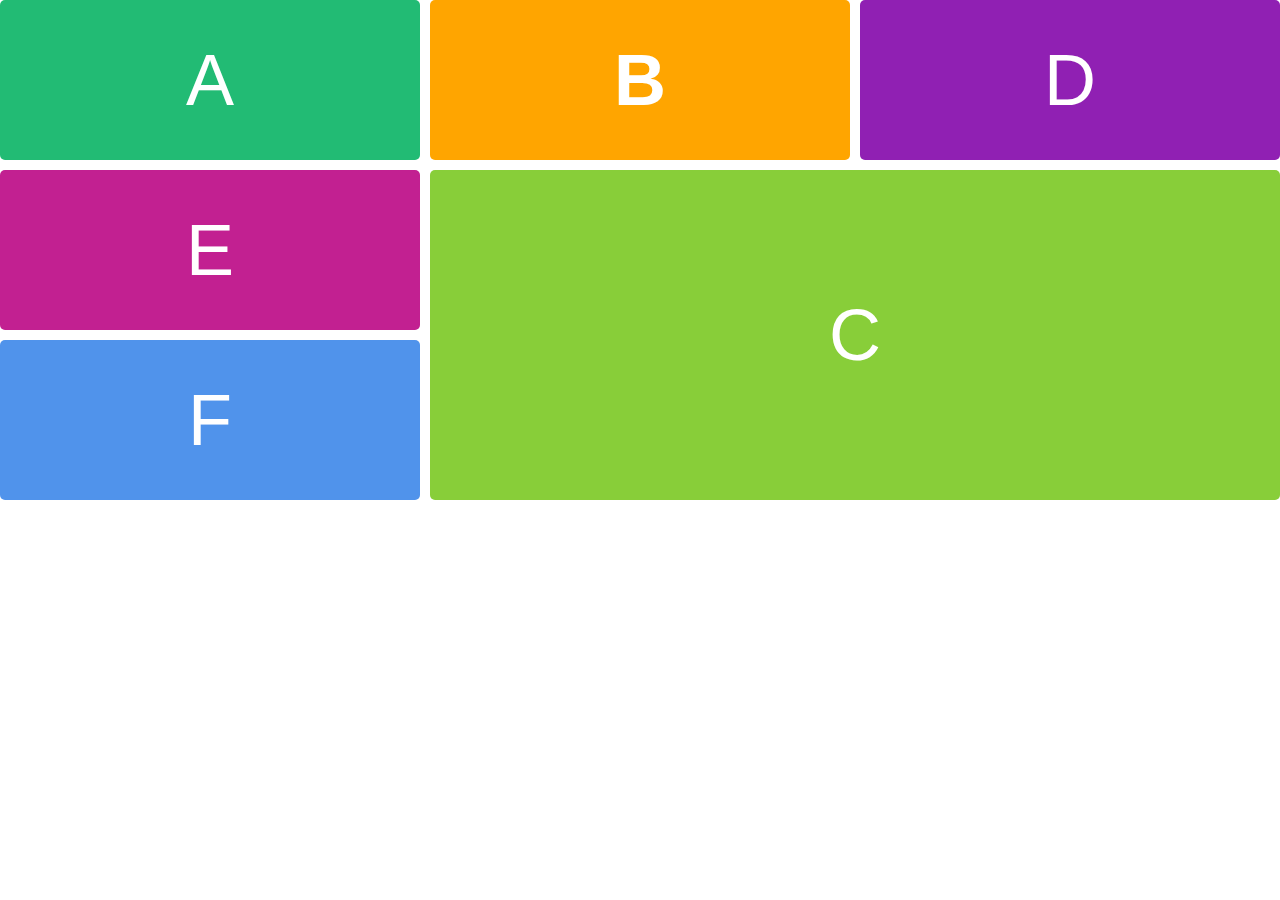
<file: EJERCICIO AREAS/Ejercicio Areas_/index.html>
<!DOCTYPE html>
<html lang="es">
<head>
    <meta charset="UTF-8">
    <meta http-equiv="X-UA-Compatible" content="IE=edge">
    <meta name="viewport" content="width=device-width, initial-scale=1.0">
    <link rel="stylesheet" href="./style.css">
    <title>Document</title>
</head>
<body >
    <A>A</A>
    <B>B</B>
    <C>C</C>
    <D>D</D>
    <E>E</E>
    <F>F</F>
</body>
</html>
</file>
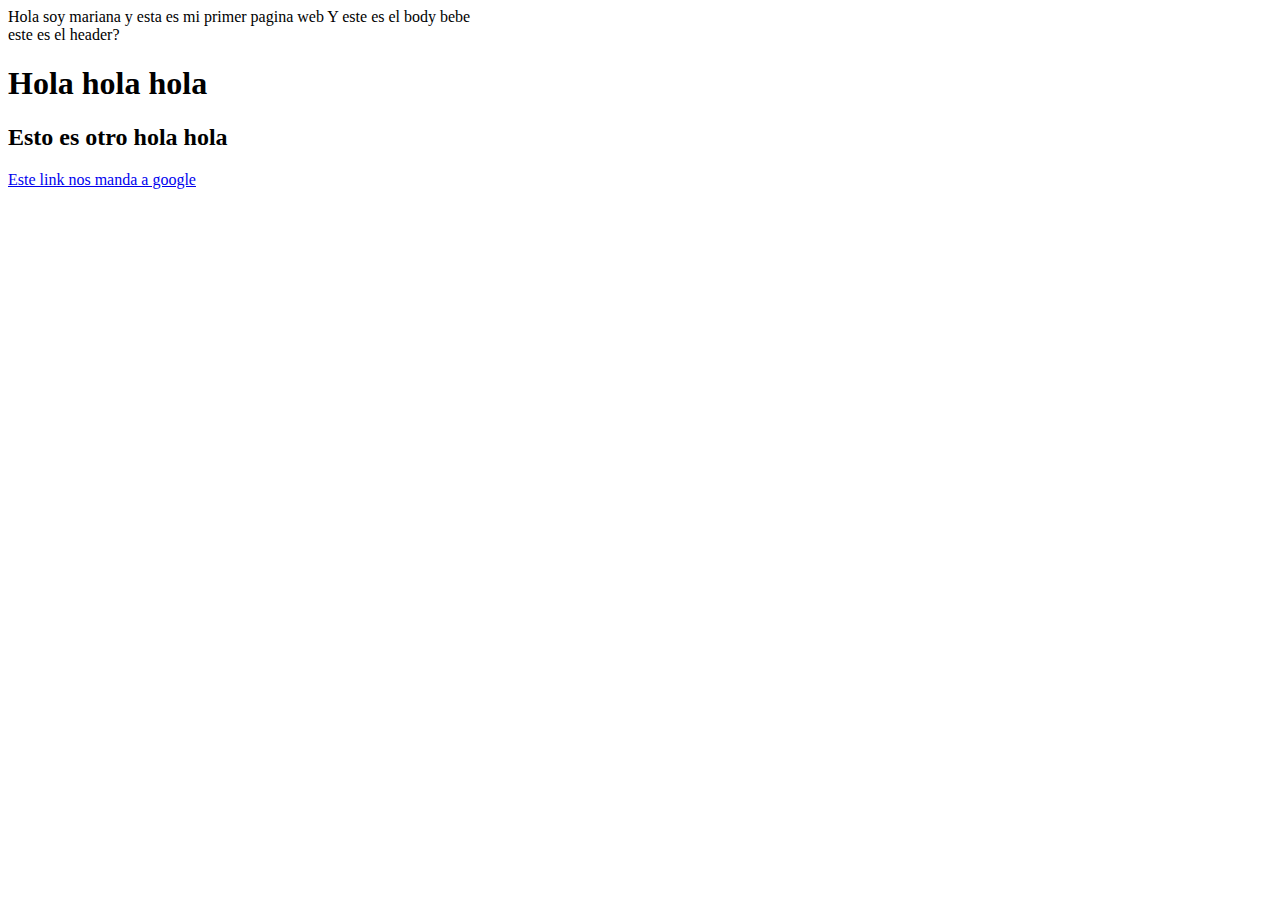
<file: lalallaa.html>
<!DOCTYPE html>
<html lang="en">
<head>
    <meta charset="UTF-8">
    <meta http-equiv="X-UA-Compatible" content="IE=edge">
    <meta name="viewport" content="width=device-width, initial-scale=1.0">
    <title>Esto es mi primer página web</title>
</head> Hola soy mariana y esta es mi primer pagina web
<body> Y este es el body bebe
    <header>este es el header? 

    </header>

    <main>
<h1>
    Hola hola hola 
</h1>
<h2> 
    Esto es otro hola hola
</h2>

<a href="https:://www.google.com">Este link nos manda a google</a>

    </main>
</body>
</html>
</file>
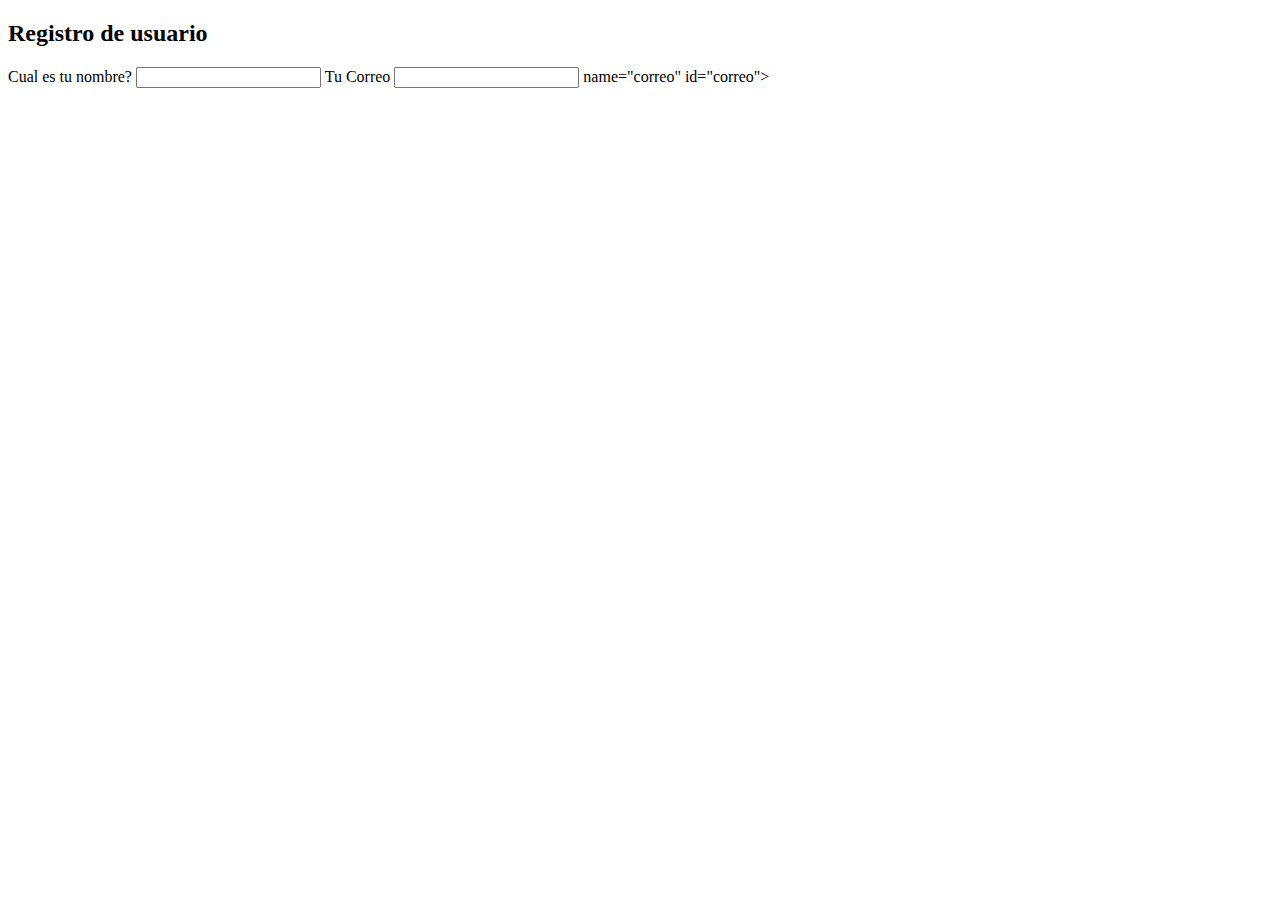
<file: Formularios/Formularios.html>
<!DOCTYPE html>
<html lang="en">
<head>
    <meta charset="UTF-8">
    <meta http-equiv="X-UA-Compatible" content="IE=edge">
    <meta name="viewport" content="width=device-width, initial-scale=1.0">
    <title>Document</title>

<body>
    <main>
        <h2>Registro de usuario</h2>
        <form>
            <label for="nombre"></label>
            <span>Cual es tu nombre?</span>
            <input type="text" name="nombre id="nombre">
            <label for="Correo"></label>
            <span>Tu Correo</span>
            <input type="email"> name="correo" id="correo">
        </form>
    
        </main>
</body>
</html>
</file>
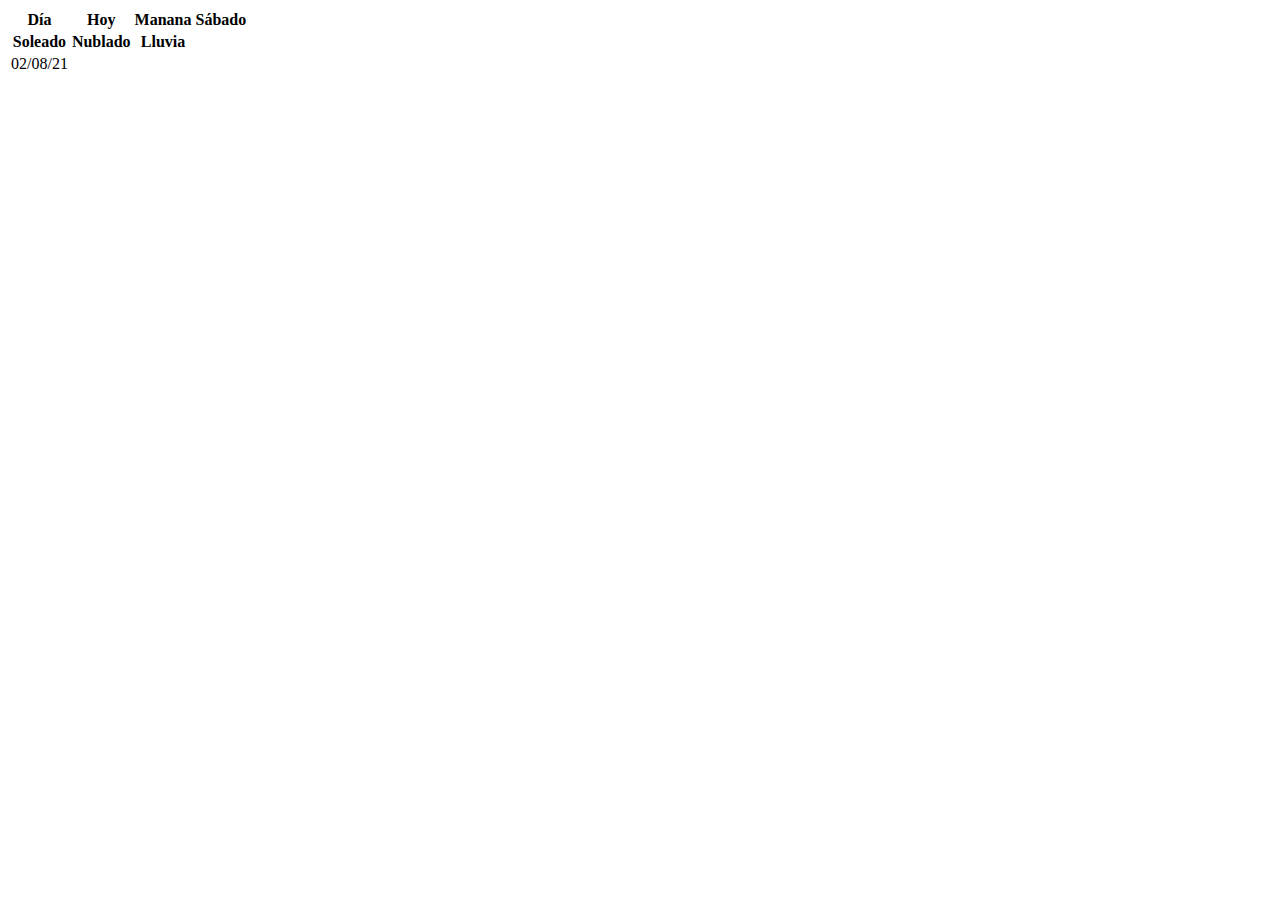
<file: Formularios/Tablas.html>
<!DOCTYPE html>
<html lang="es">
<head>
    <meta charset="UTF-8">
    <meta http-equiv="X-UA-Compatible" content="IE=edge">
    <meta name="viewport" content="width=device-width, initial-scale=1.0">
    <title>Tablas</title>
</head>
<body>
    <main>
        <table border"1">
            <tr>
                <th>Día</th>
                <th>Hoy</th>
                <th>Manana</th>
                <th>Sábado</th>
            </tr>
            <tr>
                <th>Soleado</th>
                <th>Nublado</th>
                <th>Lluvia</th>
            </tr>
            <tr>
                <td>02/08/21</td>
                
            </tr>
        </table>
    </main>
    
</body>
</html>
</file>
<file: EJERCICIO AREAS/Ejercicio Areas_/style.css>
*{
    margin: 0px;
    padding: 0px;
}
body {
    display: grid;
    width: 100%;
    height: 500px;
    grid-template-areas: "A B D"
                         "E C C"
                         "F C C";
    grid-template-columns: 1fr 1fr 1fr;
    grid-template-rows: 1fr 1fr 1fr;
    gap: 10px;
}

A {
    display: grid;
    grid-area: A;
    background-color: rgb(34, 187, 116);
    border-radius: 5px;
    align-items: center;
    justify-content: center;
    color: rgb(255, 255, 255);
    font-size: 72px;
    font-family: Verdana, Geneva, Tahoma, sans-serif;
    
}

B {
    display: grid;
    grid-area: B;
    background-color: orange;
    border-radius: 5px;
    align-items: center;
    justify-content: center;
    color: rgb(255, 255, 255);
    font-size: 72px;
    font-family: Verdana, Geneva, Tahoma, sans-serif;
}

C {
    display: grid;
    grid-area: C;
    background-color: rgb(136, 206, 57);
    border-radius: 5px;
    align-items: center;
    justify-content: center;
    color: rgb(255, 255, 255);
    font-size: 72px;
    font-family: Verdana, Geneva, Tahoma, sans-serif;
}

D {
    display: grid;
    grid-area: D;
    background-color: rgb(144, 32, 179);
    border-radius: 5px;
    align-items: center;
    justify-content: center;
    color: rgb(255, 255, 255);
    font-size: 72px;
    font-family: Verdana, Geneva, Tahoma, sans-serif;
}

E {
    display: grid;
    grid-area: E;
    background-color: rgb(194, 32, 145);
    border-radius: 5px;
    align-items: center;
    justify-content: center;
    color: rgb(255, 255, 255);
    font-size: 72px;
    font-family: Verdana, Geneva, Tahoma, sans-serif;
}

F {
    display: grid;
    grid-area: F;
    background-color: rgb(80, 147, 235);
    border-radius: 5px;
    align-items: center;
    justify-content: center;
    color: rgb(255, 255, 255);
    font-size: 72px;
    font-family: Verdana, Geneva, Tahoma, sans-serif;

}
</file>
